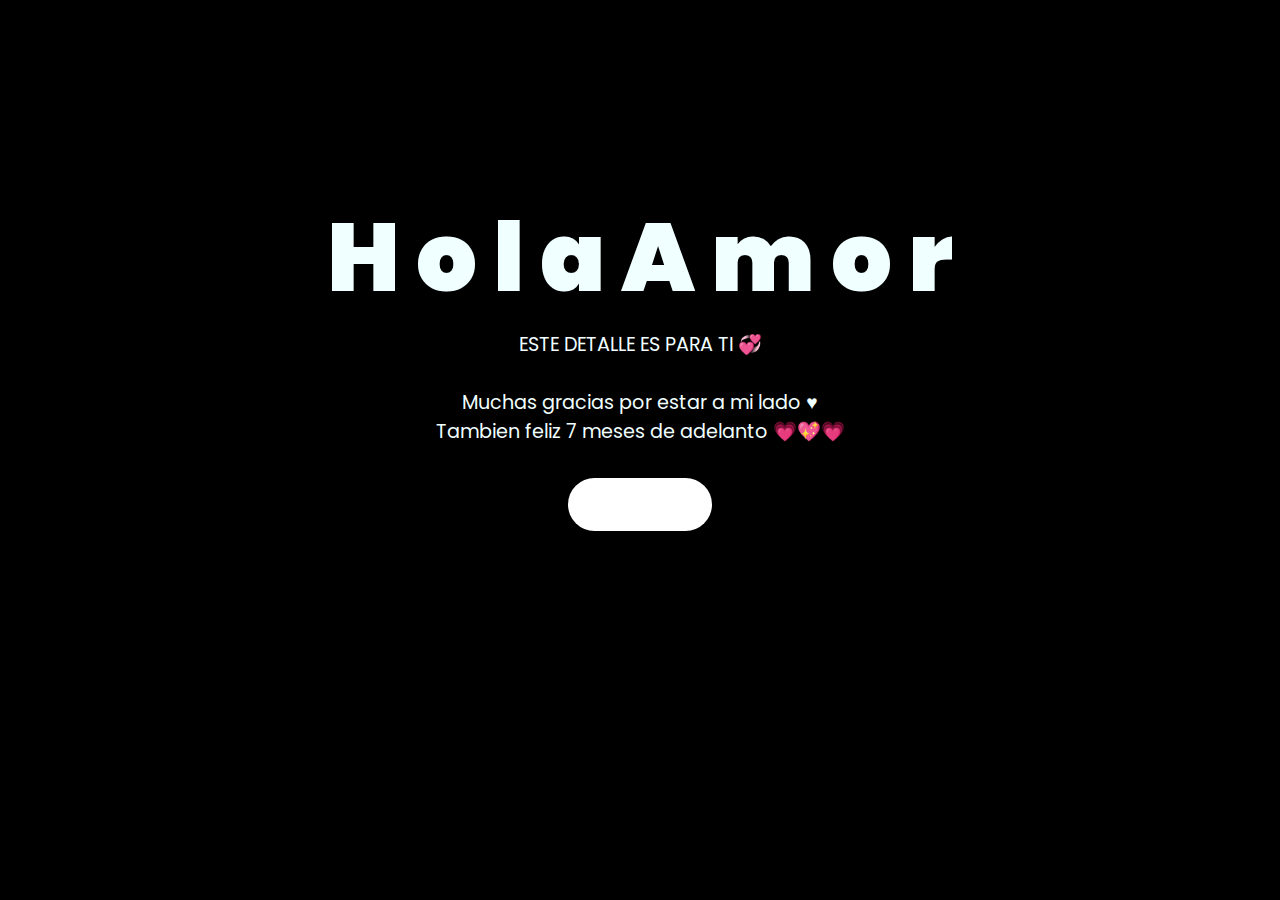
<file: index.html>
<!DOCTYPE html>
<html lang="es">

<head>
    <meta charset="UTF-8">
    <meta http-equiv="X-UA-Compatible" content="IE=edge">
    <meta name="viewport" content="width=device-width, initial-scale=1.0">
    <link rel="stylesheet" href="css/style.css">
    <link rel="icon" href="img/flowers.png" type="image/x-icon">
    <title>Flowers</title>
</head>

<body>
    <div class="greetings">
        <span>H</span>
        <span>o</span>
        <span>l</span>
        <span>a</span>
        <span> </span>
        <span>A</span>
        <span>m</span>
        <span>o</span>
        <span>r</span>
    </div>
    <div class="description">
        <span>ESTE DETALLE ES PARA TI 💞</span><br>
        <span>Muchas gracias por estar a mi lado ♥</span>
        <span>Tambien feliz 7 meses de adelanto 💗💖💗</span>
    </div>
    <div class="button">
        <button class="botones">
            <a href="flower.html" style="color: #fff;">CLICK AQUÍ</a>
        </button>
    </div>

</body>

</html>
</file>
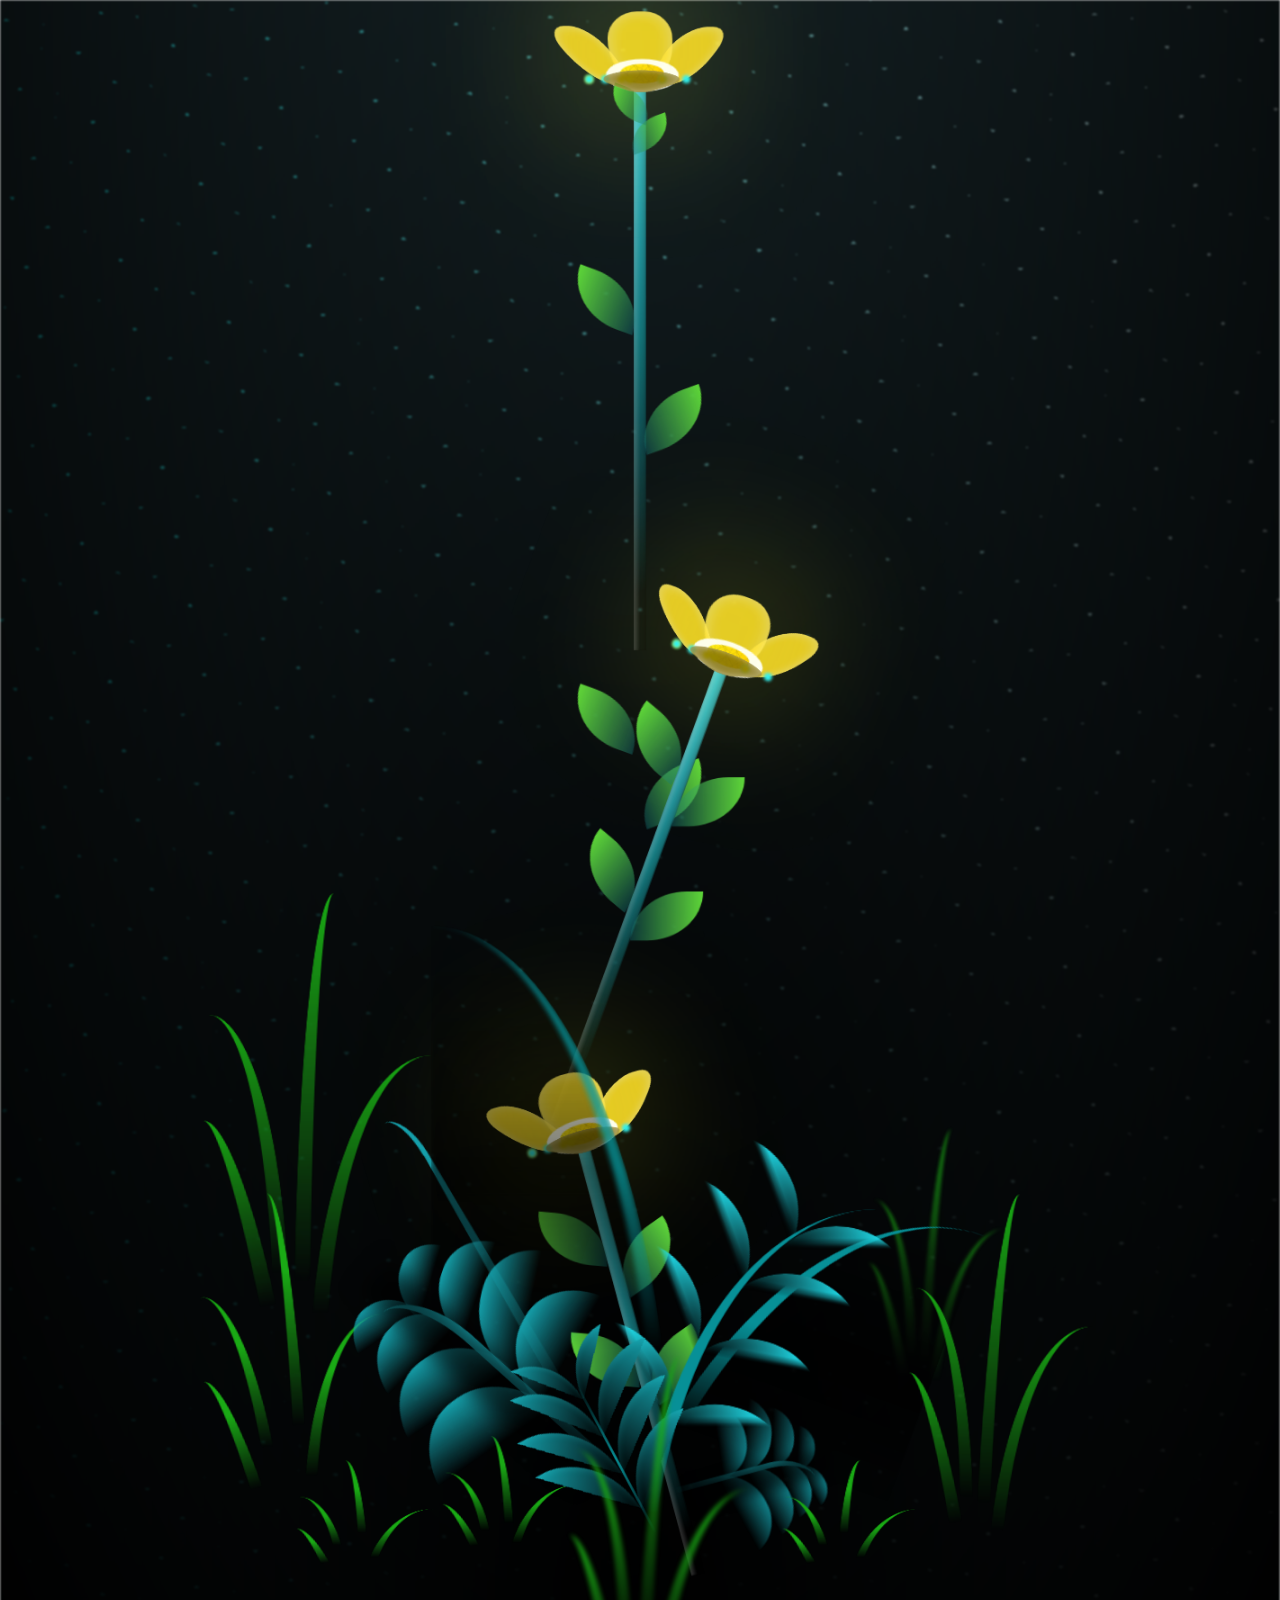
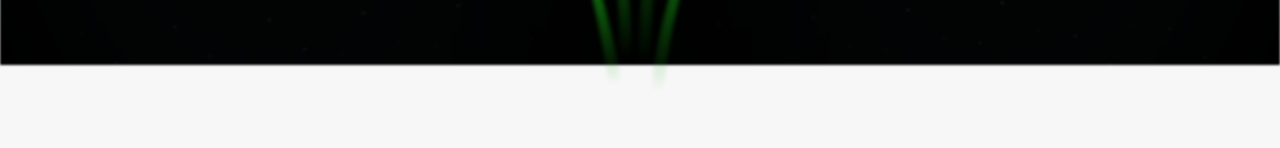
<file: flower.html>
<!DOCTYPE html>
<html lang="es">
  <head>
    <meta charset="UTF-8" />
    <meta http-equiv="X-UA-Compatible" content="IE=edge" />
    <meta name="viewport" content="width=device-width, initial-scale=1.0" />
    <link rel="stylesheet" href="css/main.css" />
    <link rel="icon" href="img/flowers.png" type="image/x-icon" />
    <title>Flower</title>
  </head>
  <body class="container">
    <audio id="audio" loop>
      <source src="sound/iloyu.mp3" type="audio/mp3">
    </audio>
    <div id="lyrics">
     
    </div>
    <h1 class="titulo">Estas flores amarillas te las doy para que perduren como perdurara el amor que tengo por ti<br> <br>
      Gracias por iluminar mis días con tu presencia. Te amo amor ♥</h1>
    <div class="night"></div>
    <div class="flowers">
      <div class="flower flower--1">
        <div class="flower__leafs flower__leafs--1">
          <div class="flower__leaf flower__leaf--1"></div>
          <div class="flower__leaf flower__leaf--2"></div>
          <div class="flower__leaf flower__leaf--3"></div>
          <div class="flower__leaf flower__leaf--4"></div>
          <div class="flower__white-circle"></div>

          <div class="flower__light flower__light--1"></div>
          <div class="flower__light flower__light--2"></div>
          <div class="flower__light flower__light--3"></div>
          <div class="flower__light flower__light--4"></div>
          <div class="flower__light flower__light--5"></div>
          <div class="flower__light flower__light--6"></div>
          <div class="flower__light flower__light--7"></div>
          <div class="flower__light flower__light--8"></div>
        </div>
        <div class="flower__line">
          <div class="flower__line__leaf flower__line__leaf--1"></div>
          <div class="flower__line__leaf flower__line__leaf--2"></div>
          <div class="flower__line__leaf flower__line__leaf--3"></div>
          <div class="flower__line__leaf flower__line__leaf--4"></div>
          <div class="flower__line__leaf flower__line__leaf--5"></div>
          <div class="flower__line__leaf flower__line__leaf--6"></div>
        </div>
      </div>

      <div class="flower flower--2">
        <div class="flower__leafs flower__leafs--2">
          <div class="flower__leaf flower__leaf--1"></div>
          <div class="flower__leaf flower__leaf--2"></div>
          <div class="flower__leaf flower__leaf--3"></div>
          <div class="flower__leaf flower__leaf--4"></div>
          <div class="flower__white-circle"></div>

          <div class="flower__light flower__light--1"></div>
          <div class="flower__light flower__light--2"></div>
          <div class="flower__light flower__light--3"></div>
          <div class="flower__light flower__light--4"></div>
          <div class="flower__light flower__light--5"></div>
          <div class="flower__light flower__light--6"></div>
          <div class="flower__light flower__light--7"></div>
          <div class="flower__light flower__light--8"></div>
        </div>
        <div class="flower__line">
          <div class="flower__line__leaf flower__line__leaf--1"></div>
          <div class="flower__line__leaf flower__line__leaf--2"></div>
          <div class="flower__line__leaf flower__line__leaf--3"></div>
          <div class="flower__line__leaf flower__line__leaf--4"></div>
        </div>
      </div>

      <div class="flower flower--3">
        <div class="flower__leafs flower__leafs--3">
          <div class="flower__leaf flower__leaf--1"></div>
          <div class="flower__leaf flower__leaf--2"></div>
          <div class="flower__leaf flower__leaf--3"></div>
          <div class="flower__leaf flower__leaf--4"></div>
          <div class="flower__white-circle"></div>

          <div class="flower__light flower__light--1"></div>
          <div class="flower__light flower__light--2"></div>
          <div class="flower__light flower__light--3"></div>
          <div class="flower__light flower__light--4"></div>
          <div class="flower__light flower__light--5"></div>
          <div class="flower__light flower__light--6"></div>
          <div class="flower__light flower__light--7"></div>
          <div class="flower__light flower__light--8"></div>
        </div>
        <div class="flower__line">
          <div class="flower__line__leaf flower__line__leaf--1"></div>
          <div class="flower__line__leaf flower__line__leaf--2"></div>
          <div class="flower__line__leaf flower__line__leaf--3"></div>
          <div class="flower__line__leaf flower__line__leaf--4"></div>
        </div>
      </div>

      <div class="grow-ans" style="--d: 1.2s">
        <div class="flower__g-long">
          <div class="flower__g-long__top"></div>
          <div class="flower__g-long__bottom"></div>
        </div>
      </div>

      <div class="growing-grass">
        <div class="flower__grass flower__grass--1">
          <div class="flower__grass--top"></div>
          <div class="flower__grass--bottom"></div>
          <div class="flower__grass__leaf flower__grass__leaf--1"></div>
          <div class="flower__grass__leaf flower__grass__leaf--2"></div>
          <div class="flower__grass__leaf flower__grass__leaf--3"></div>
          <div class="flower__grass__leaf flower__grass__leaf--4"></div>
          <div class="flower__grass__leaf flower__grass__leaf--5"></div>
          <div class="flower__grass__leaf flower__grass__leaf--6"></div>
          <div class="flower__grass__leaf flower__grass__leaf--7"></div>
          <div class="flower__grass__leaf flower__grass__leaf--8"></div>
          <div class="flower__grass__overlay"></div>
        </div>
      </div>

      <div class="growing-grass">
        <div class="flower__grass flower__grass--2">
          <div class="flower__grass--top"></div>
          <div class="flower__grass--bottom"></div>
          <div class="flower__grass__leaf flower__grass__leaf--1"></div>
          <div class="flower__grass__leaf flower__grass__leaf--2"></div>
          <div class="flower__grass__leaf flower__grass__leaf--3"></div>
          <div class="flower__grass__leaf flower__grass__leaf--4"></div>
          <div class="flower__grass__leaf flower__grass__leaf--5"></div>
          <div class="flower__grass__leaf flower__grass__leaf--6"></div>
          <div class="flower__grass__leaf flower__grass__leaf--7"></div>
          <div class="flower__grass__leaf flower__grass__leaf--8"></div>
          <div class="flower__grass__overlay"></div>
        </div>
      </div>

      <div class="grow-ans" style="--d: 2.4s">
        <div class="flower__g-right flower__g-right--1">
          <div class="leaf"></div>
        </div>
      </div>

      <div class="grow-ans" style="--d: 2.8s">
        <div class="flower__g-right flower__g-right--2">
          <div class="leaf"></div>
        </div>
      </div>

      <div class="grow-ans" style="--d: 2.8s">
        <div class="flower__g-front">
          <div
            class="flower__g-front__leaf-wrapper flower__g-front__leaf-wrapper--1"
          >
            <div class="flower__g-front__leaf"></div>
          </div>
          <div
            class="flower__g-front__leaf-wrapper flower__g-front__leaf-wrapper--2"
          >
            <div class="flower__g-front__leaf"></div>
          </div>
          <div
            class="flower__g-front__leaf-wrapper flower__g-front__leaf-wrapper--3"
          >
            <div class="flower__g-front__leaf"></div>
          </div>
          <div
            class="flower__g-front__leaf-wrapper flower__g-front__leaf-wrapper--4"
          >
            <div class="flower__g-front__leaf"></div>
          </div>
          <div
            class="flower__g-front__leaf-wrapper flower__g-front__leaf-wrapper--5"
          >
            <div class="flower__g-front__leaf"></div>
          </div>
          <div
            class="flower__g-front__leaf-wrapper flower__g-front__leaf-wrapper--6"
          >
            <div class="flower__g-front__leaf"></div>
          </div>
          <div
            class="flower__g-front__leaf-wrapper flower__g-front__leaf-wrapper--7"
          >
            <div class="flower__g-front__leaf"></div>
          </div>
          <div
            class="flower__g-front__leaf-wrapper flower__g-front__leaf-wrapper--8"
          >
            <div class="flower__g-front__leaf"></div>
          </div>
          <div class="flower__g-front__line"></div>
        </div>
      </div>

      <div class="grow-ans" style="--d: 3.2s">
        <div class="flower__g-fr">
          <div class="leaf"></div>
          <div class="flower__g-fr__leaf flower__g-fr__leaf--1"></div>
          <div class="flower__g-fr__leaf flower__g-fr__leaf--2"></div>
          <div class="flower__g-fr__leaf flower__g-fr__leaf--3"></div>
          <div class="flower__g-fr__leaf flower__g-fr__leaf--4"></div>
          <div class="flower__g-fr__leaf flower__g-fr__leaf--5"></div>
          <div class="flower__g-fr__leaf flower__g-fr__leaf--6"></div>
          <div class="flower__g-fr__leaf flower__g-fr__leaf--7"></div>
          <div class="flower__g-fr__leaf flower__g-fr__leaf--8"></div>
        </div>
      </div>

      <div class="long-g long-g--0">
        <div class="grow-ans" style="--d: 3s">
          <div class="leaf leaf--0"></div>
        </div>
        <div class="grow-ans" style="--d: 2.2s">
          <div class="leaf leaf--1"></div>
        </div>
        <div class="grow-ans" style="--d: 3.4s">
          <div class="leaf leaf--2"></div>
        </div>
        <div class="grow-ans" style="--d: 3.6s">
          <div class="leaf leaf--3"></div>
        </div>
      </div>

      <div class="long-g long-g--1">
        <div class="grow-ans" style="--d: 3.6s">
          <div class="leaf leaf--0"></div>
        </div>
        <div class="grow-ans" style="--d: 3.8s">
          <div class="leaf leaf--1"></div>
        </div>
        <div class="grow-ans" style="--d: 4s">
          <div class="leaf leaf--2"></div>
        </div>
        <div class="grow-ans" style="--d: 4.2s">
          <div class="leaf leaf--3"></div>
        </div>
      </div>

      <div class="long-g long-g--2">
        <div class="grow-ans" style="--d: 4s">
          <div class="leaf leaf--0"></div>
        </div>
        <div class="grow-ans" style="--d: 4.2s">
          <div class="leaf leaf--1"></div>
        </div>
        <div class="grow-ans" style="--d: 4.4s">
          <div class="leaf leaf--2"></div>
        </div>
        <div class="grow-ans" style="--d: 4.6s">
          <div class="leaf leaf--3"></div>
        </div>
      </div>

      <div class="long-g long-g--3">
        <div class="grow-ans" style="--d: 4s">
          <div class="leaf leaf--0"></div>
        </div>
        <div class="grow-ans" style="--d: 4.2s">
          <div class="leaf leaf--1"></div>
        </div>
        <div class="grow-ans" style="--d: 3s">
          <div class="leaf leaf--2"></div>
        </div>
        <div class="grow-ans" style="--d: 3.6s">
          <div class="leaf leaf--3"></div>
        </div>
      </div>

      <div class="long-g long-g--4">
        <div class="grow-ans" style="--d: 4s">
          <div class="leaf leaf--0"></div>
        </div>
        <div class="grow-ans" style="--d: 4.2s">
          <div class="leaf leaf--1"></div>
        </div>
        <div class="grow-ans" style="--d: 3s">
          <div class="leaf leaf--2"></div>
        </div>
        <div class="grow-ans" style="--d: 3.6s">
          <div class="leaf leaf--3"></div>
        </div>
      </div>

      <div class="long-g long-g--5">
        <div class="grow-ans" style="--d: 4s">
          <div class="leaf leaf--0"></div>
        </div>
        <div class="grow-ans" style="--d: 4.2s">
          <div class="leaf leaf--1"></div>
        </div>
        <div class="grow-ans" style="--d: 3s">
          <div class="leaf leaf--2"></div>
        </div>
        <div class="grow-ans" style="--d: 3.6s">
          <div class="leaf leaf--3"></div>
        </div>
      </div>

      <div class="long-g long-g--6">
        <div class="grow-ans" style="--d: 4.2s">
          <div class="leaf leaf--0"></div>
        </div>
        <div class="grow-ans" style="--d: 4.4s">
          <div class="leaf leaf--1"></div>
        </div>
        <div class="grow-ans" style="--d: 4.6s">
          <div class="leaf leaf--2"></div>
        </div>
        <div class="grow-ans" style="--d: 4.8s">
          <div class="leaf leaf--3"></div>
        </div>
      </div>

      <div class="long-g long-g--7">
        <div class="grow-ans" style="--d: 3s">
          <div class="leaf leaf--0"></div>
        </div>
        <div class="grow-ans" style="--d: 3.2s">
          <div class="leaf leaf--1"></div>
        </div>
        <div class="grow-ans" style="--d: 3.5s">
          <div class="leaf leaf--2"></div>
        </div>
        <div class="grow-ans" style="--d: 3.6s">
          <div class="leaf leaf--3"></div>
        </div>
      </div>
    </div>
    <script src="anim.js"></script>
    <script src="main.js"></script>
  </body>
</html>
</file>
<file: css/style.css>
@import url('https://fonts.googleapis.com/css2?family=Poppins:ital,wght@0,500;1,900&display=swap');

* {
    font-family: 'Poppins', cursive;
    margin: 0;
    padding: 0;
    box-sizing: border-box;
}

body {
    color: azure;
    width: 100%;
    height: 82vh;
    display: flex;
    flex-direction: column;
    align-items: center;
    justify-content: center;
    background-color: black;
}

.botones {
    padding: 12px;
    border-radius: 80px;
    background-color: transparent;
    border: none;
    margin: 10px;
}

.botones a {
    background-color: #0a2be9;
    padding: 12px 20px;
    border-radius: 80px;
    text-decoration: none;
    font-size: 1.2rem;
    color: #fff;
    display: inline-block;
}

.botones a:focus {
    background-color: rgb(50, 194, 194);
}

.greetings {
    font-size: 6rem;
    font-weight: 900;
    text-align: center;
    margin: 0 20px;
}

.greetings > span {
    animation: glow 2.5s ease-in-out infinite;
}

@keyframes glow {
    0%, 100% {
        color: #fff;
        text-shadow: 0 0 12px #39c6d6, 0 0 50px #39c6d6, 0 0 100px #39c6d6;
    }
    10%, 90% {
        color: #111;
        text-shadow: none;
    }
}

.greetings > span:nth-child(2) {
    animation-delay: 0.2s;
}

.greetings > span:nth-child(3) {
    animation-delay: 0.4s;
}

.greetings > span:nth-child(4) {
    animation-delay: 0.6s;
}

.greetings > span:nth-child(6) {
    animation-delay: 0.8s;
}

.greetings > span:nth-child(7) {
    animation-delay: 1s;
}

.greetings > span:nth-child(8) {
    animation-delay: 1.2s;
}

.greetings > span:nth-child(9) {
    animation-delay: 1.4s;
}

.description {
    font-size: 1.2rem;
    margin-bottom: 20px;
    text-align: center;
    margin: 0 15px;
}

.description span {
    display: block;
    margin: 0 auto;
}

.button a {
    text-decoration: none;
    font-size: 1.2rem;
    color: #111;
    padding: 12px 20px;
    background-color: #fff;
    border-radius: 50px;
    display: inline-block;
    margin-top: 10px;
}

@media screen and (max-width: 574px) {
    .greetings {
        font-size: 3rem;
        font-weight: 800;
        text-align: center;
    }

    .description {
        font-size: 1.2rem;
        margin-bottom: 10px;
    }

    .botones {
        padding: 8px;
        border-radius: 50px;
        margin: 5px;
    }

    .botones a {
        padding: 8px 15px;
        font-size: 1rem;
    }

    .button a {
        font-size: 0.9rem;
        padding: 10px 15px;
    }
}
</file>
<file: css/main.css>
*,
*::after,
*::before {
  padding: 0;
  margin: 0;
  box-sizing: border-box;
}

:root {
  --dark-color: #000;
}

body {
  display: flex;
  align-items: flex-end;
  justify-content: center;
  min-height: 100vh;
  background-color: var(--dark-color);
  overflow: hidden;
  perspective: 1000px;
}

#lyrics {
  font-size: 28px;
  font-family: "Franklin Gothic Medium", "Arial Narrow", Arial, sans-serif;
  color: white;
  position: absolute;
  margin-bottom: 20%;
  z-index: 1;
  font-weight: bold;
  letter-spacing: 4px;
}

.titulo {
  margin-bottom: 180px;
  font-family: "Arial Narrow", Arial, sans-serif;
  color: yellow;
  position: absolute;
  font-weight: bold;
  letter-spacing: 10px;
  opacity: 0;
  animation: fadeIn 3s ease-in-out forwards;
  text-align: center;
}

@keyframes fadeIn {
  from {
    opacity: 0;
  }
  to {
    opacity: 1;
  }
}

.night {
  z-index: -1;
  position: absolute;
  left: 50%;
  top: 0;
  transform: translateX(-50%);
  width: 100%;
  height: 100%;
  filter: blur(0.1vmin);
  background-image: radial-gradient(
      ellipse at top,
      transparent 0%,
      var(--dark-color)
    ),
    radial-gradient(
      ellipse at bottom,
      var(--dark-color),
      rgba(145, 233, 255, 0.2)
    ),
    repeating-linear-gradient(
      220deg,
      rgb(0, 0, 0) 0px,
      rgb(0, 0, 0) 19px,
      transparent 19px,
      transparent 22px
    ),
    repeating-linear-gradient(
      189deg,
      rgb(0, 0, 0) 0px,
      rgb(0, 0, 0) 19px,
      transparent 19px,
      transparent 22px
    ),
    repeating-linear-gradient(
      148deg,
      rgb(0, 0, 0) 0px,
      rgb(0, 0, 0) 19px,
      transparent 19px,
      transparent 22px
    ),
    linear-gradient(90deg, rgb(0, 255, 250), rgb(240, 240, 240));
}

.flowers {
  position: relative;
  transform: scale(0.9);
}

/* Media queries para dispositivos móviles */
@media only screen and (max-width: 600px) {
  #lyrics {
    font-size: 14px; /* Reduce el tamaño del texto para dispositivos más pequeños */
    margin-bottom: 25%; /* Ajusta el margen inferior para mayor espacio */
    letter-spacing: 3px; /* Reduce el espaciado de letras */
  }

  .titulo {
    margin-bottom: 100px; /* Reduce el margen inferior en móviles */
    font-size: 20px; /* Ajusta el tamaño de fuente para la título */
    letter-spacing: 5px; /* Reduce el espaciado de letras en móviles */
  }

  .flowers {
    font-size: 14px; /* Ajuste de tamaño para las flores, si se usa texto */
    margin-bottom: 35%; /* Ajusta el margen inferior */
    transform: scale(1.0); /* Escala normal en móviles */
  }
}


}

.flower {
  position: absolute;
  bottom: 10vmin;
  transform-origin: bottom center;
  z-index: 10;
  --fl-speed: 0.8s;
}
.flower--1 {
  -webkit-animation: moving-flower-1 4s linear infinite;
  animation: moving-flower-1 4s linear infinite;
}
.flower--1 .flower__line {
  height: 70vmin;
  -webkit-animation-delay: 0.3s;
  animation-delay: 0.3s;
}
.flower--1 .flower__line__leaf--1 {
  -webkit-animation: blooming-leaf-right var(--fl-speed) 1.6s backwards;
  animation: blooming-leaf-right var(--fl-speed) 1.6s backwards;
}
.flower--1 .flower__line__leaf--2 {
  -webkit-animation: blooming-leaf-right var(--fl-speed) 1.4s backwards;
  animation: blooming-leaf-right var(--fl-speed) 1.4s backwards;
}
.flower--1 .flower__line__leaf--3 {
  -webkit-animation: blooming-leaf-left var(--fl-speed) 1.2s backwards;
  animation: blooming-leaf-left var(--fl-speed) 1.2s backwards;
}
.flower--1 .flower__line__leaf--4 {
  -webkit-animation: blooming-leaf-left var(--fl-speed) 1s backwards;
  animation: blooming-leaf-left var(--fl-speed) 1s backwards;
}
.flower--1 .flower__line__leaf--5 {
  -webkit-animation: blooming-leaf-right var(--fl-speed) 1.8s backwards;
  animation: blooming-leaf-right var(--fl-speed) 1.8s backwards;
}
.flower--1 .flower__line__leaf--6 {
  -webkit-animation: blooming-leaf-left var(--fl-speed) 2s backwards;
  animation: blooming-leaf-left var(--fl-speed) 2s backwards;
}
.flower--2 {
  left: 50%;
  transform: rotate(20deg);
  -webkit-animation: moving-flower-2 4s linear infinite;
  animation: moving-flower-2 4s linear infinite;
}
.flower--2 .flower__line {
  height: 60vmin;
  -webkit-animation-delay: 0.6s;
  animation-delay: 0.6s;
}
.flower--2 .flower__line__leaf--1 {
  -webkit-animation: blooming-leaf-right var(--fl-speed) 1.9s backwards;
  animation: blooming-leaf-right var(--fl-speed) 1.9s backwards;
}
.flower--2 .flower__line__leaf--2 {
  -webkit-animation: blooming-leaf-right var(--fl-speed) 1.7s backwards;
  animation: blooming-leaf-right var(--fl-speed) 1.7s backwards;
}
.flower--2 .flower__line__leaf--3 {
  -webkit-animation: blooming-leaf-left var(--fl-speed) 1.5s backwards;
  animation: blooming-leaf-left var(--fl-speed) 1.5s backwards;
}
.flower--2 .flower__line__leaf--4 {
  -webkit-animation: blooming-leaf-left var(--fl-speed) 1.3s backwards;
  animation: blooming-leaf-left var(--fl-speed) 1.3s backwards;
}
.flower--3 {
  left: 50%;
  transform: rotate(-15deg);
  -webkit-animation: moving-flower-3 4s linear infinite;
  animation: moving-flower-3 4s linear infinite;
}
.flower--3 .flower__line {
  -webkit-animation-delay: 0.9s;
  animation-delay: 0.9s;
}
.flower--3 .flower__line__leaf--1 {
  -webkit-animation: blooming-leaf-right var(--fl-speed) 2.5s backwards;
  animation: blooming-leaf-right var(--fl-speed) 2.5s backwards;
}
.flower--3 .flower__line__leaf--2 {
  -webkit-animation: blooming-leaf-right var(--fl-speed) 2.3s backwards;
  animation: blooming-leaf-right var(--fl-speed) 2.3s backwards;
}
.flower--3 .flower__line__leaf--3 {
  -webkit-animation: blooming-leaf-left var(--fl-speed) 2.1s backwards;
  animation: blooming-leaf-left var(--fl-speed) 2.1s backwards;
}
.flower--3 .flower__line__leaf--4 {
  -webkit-animation: blooming-leaf-left var(--fl-speed) 1.9s backwards;
  animation: blooming-leaf-left var(--fl-speed) 1.9s backwards;
}
.flower__leafs {
  position: relative;
  -webkit-animation: blooming-flower 2s backwards;
  animation: blooming-flower 2s backwards;
}
.flower__leafs--1 {
  -webkit-animation-delay: 1.1s;
  animation-delay: 1.1s;
}
.flower__leafs--2 {
  -webkit-animation-delay: 1.4s;
  animation-delay: 1.4s;
}
.flower__leafs--3 {
  -webkit-animation-delay: 1.7s;
  animation-delay: 1.7s;
}
.flower__leafs::after {
  content: "";
  position: absolute;
  left: 0;
  top: 0;
  transform: translate(-50%, -100%);
  width: 8vmin;
  height: 8vmin;
  background-color: #f9fd25;
  /* background-color: #fd2525; */
  filter: blur(10vmin);
}
.flower__leaf {
  position: absolute;
  bottom: 0;
  left: 50%;
  width: 8vmin;
  height: 11vmin;
  border-radius: 51% 49% 47% 53%/44% 45% 55% 69%;
  background-color: #253bfd;
  background-color: #fddd25;
  transform-origin: bottom center;
  opacity: 0.9;
  box-shadow: inset 0 0 2vmin rgba(255, 255, 255, 0.5);
}
.flower__leaf--1 {
  transform: translate(-10%, 1%) rotateY(40deg) rotateX(-50deg);
}
.flower__leaf--2 {
  transform: translate(-50%, -4%) rotateX(40deg);
}
.flower__leaf--3 {
  transform: translate(-90%, 0%) rotateY(45deg) rotateX(50deg);
}
.flower__leaf--4 {
  width: 8vmin;
  height: 8vmin;
  transform-origin: bottom left;
  border-radius: 4vmin 10vmin 4vmin 4vmin;
  transform: translate(0%, 18%) rotateX(70deg) rotate(-43deg);
  background-color: #7c6901;
  z-index: 1;
  opacity: 0.8;
}
.flower__white-circle {
  position: absolute;
  left: -3.5vmin;
  top: -3vmin;
  width: 9vmin;
  height: 4vmin;
  border-radius: 50%;
  background-color: #fff;
}
.flower__white-circle::after {
  content: "";
  position: absolute;
  left: 50%;
  top: 45%;
  transform: translate(-50%, -50%);
  width: 60%;
  height: 60%;
  border-radius: inherit;
  background-image: repeating-linear-gradient(
      135deg,
      rgba(0, 0, 0, 0.03) 0px,
      rgba(0, 0, 0, 0.03) 1px,
      transparent 1px,
      transparent 12px
    ),
    repeating-linear-gradient(
      45deg,
      rgba(0, 0, 0, 0.03) 0px,
      rgba(0, 0, 0, 0.03) 1px,
      transparent 1px,
      transparent 12px
    ),
    repeating-linear-gradient(
      67.5deg,
      rgba(0, 0, 0, 0.03) 0px,
      rgba(0, 0, 0, 0.03) 1px,
      transparent 1px,
      transparent 12px
    ),
    repeating-linear-gradient(
      135deg,
      rgba(0, 0, 0, 0.03) 0px,
      rgba(0, 0, 0, 0.03) 1px,
      transparent 1px,
      transparent 12px
    ),
    repeating-linear-gradient(
      45deg,
      rgba(0, 0, 0, 0.03) 0px,
      rgba(0, 0, 0, 0.03) 1px,
      transparent 1px,
      transparent 12px
    ),
    repeating-linear-gradient(
      112.5deg,
      rgba(0, 0, 0, 0.03) 0px,
      rgba(0, 0, 0, 0.03) 1px,
      transparent 1px,
      transparent 12px
    ),
    repeating-linear-gradient(
      112.5deg,
      rgba(0, 0, 0, 0.03) 0px,
      rgba(0, 0, 0, 0.03) 1px,
      transparent 1px,
      transparent 12px
    ),
    repeating-linear-gradient(
      45deg,
      rgba(0, 0, 0, 0.03) 0px,
      rgba(0, 0, 0, 0.03) 1px,
      transparent 1px,
      transparent 12px
    ),
    repeating-linear-gradient(
      22.5deg,
      rgba(0, 0, 0, 0.03) 0px,
      rgba(0, 0, 0, 0.03) 1px,
      transparent 1px,
      transparent 12px
    ),
    repeating-linear-gradient(
      45deg,
      rgba(0, 0, 0, 0.03) 0px,
      rgba(0, 0, 0, 0.03) 1px,
      transparent 1px,
      transparent 12px
    ),
    repeating-linear-gradient(
      22.5deg,
      rgba(0, 0, 0, 0.03) 0px,
      rgba(0, 0, 0, 0.03) 1px,
      transparent 1px,
      transparent 12px
    ),
    repeating-linear-gradient(
      135deg,
      rgba(0, 0, 0, 0.03) 0px,
      rgba(0, 0, 0, 0.03) 1px,
      transparent 1px,
      transparent 12px
    ),
    repeating-linear-gradient(
      157.5deg,
      rgba(0, 0, 0, 0.03) 0px,
      rgba(0, 0, 0, 0.03) 1px,
      transparent 1px,
      transparent 12px
    ),
    repeating-linear-gradient(
      67.5deg,
      rgba(0, 0, 0, 0.03) 0px,
      rgba(0, 0, 0, 0.03) 1px,
      transparent 1px,
      transparent 12px
    ),
    repeating-linear-gradient(
      67.5deg,
      rgba(0, 0, 0, 0.03) 0px,
      rgba(0, 0, 0, 0.03) 1px,
      transparent 1px,
      transparent 12px
    ),
    linear-gradient(90deg, rgb(255, 235, 18), rgb(255, 206, 0));
}
.flower__line {
  height: 55vmin;
  width: 1.5vmin;
  background-image: linear-gradient(
      to left,
      rgba(0, 0, 0, 0.2),
      transparent,
      rgba(255, 255, 255, 0.2)
    ),
    linear-gradient(to top, transparent 10%, #14757a, #39c6d6);
  box-shadow: inset 0 0 2px rgba(0, 0, 0, 0.5);
  -webkit-animation: grow-flower-tree 4s backwards;
  animation: grow-flower-tree 4s backwards;
}
.flower__line__leaf {
  --w: 7vmin;
  --h: calc(var(--w) + 2vmin);
  position: absolute;
  top: 20%;
  left: 90%;
  width: var(--w);
  height: var(--h);
  border-top-right-radius: var(--h);
  border-bottom-left-radius: var(--h);
  background-image: linear-gradient(to top, rgba(20, 117, 122, 0.4), #5ed639);
}
.flower__line__leaf--1 {
  transform: rotate(70deg) rotateY(30deg);
}
.flower__line__leaf--2 {
  top: 45%;
  transform: rotate(70deg) rotateY(30deg);
}
.flower__line__leaf--3,
.flower__line__leaf--4,
.flower__line__leaf--6 {
  border-top-right-radius: 0;
  border-bottom-left-radius: 0;
  border-top-left-radius: var(--h);
  border-bottom-right-radius: var(--h);
  left: -460%;
  top: 12%;
  transform: rotate(-70deg) rotateY(30deg);
}
.flower__line__leaf--4 {
  top: 40%;
}
.flower__line__leaf--5 {
  top: 0;
  transform-origin: left;
  transform: rotate(70deg) rotateY(30deg) scale(0.6);
}
.flower__line__leaf--6 {
  top: -2%;
  left: -450%;
  transform-origin: right;
  transform: rotate(-70deg) rotateY(30deg) scale(0.6);
}
.flower__light {
  position: absolute;
  bottom: 0vmin;
  width: 1vmin;
  height: 1vmin;
  background-color: rgb(255, 251, 0);
  border-radius: 50%;
  filter: blur(0.2vmin);
  -webkit-animation: light-ans 4s linear infinite backwards;
  animation: light-ans 4s linear infinite backwards;
}
.flower__light:nth-child(odd) {
  background-color: #23f0ff;
}
.flower__light--1 {
  left: -2vmin;
  -webkit-animation-delay: 1s;
  animation-delay: 1s;
}
.flower__light--2 {
  left: 3vmin;
  -webkit-animation-delay: 0.5s;
  animation-delay: 0.5s;
}
.flower__light--3 {
  left: -6vmin;
  -webkit-animation-delay: 0.3s;
  animation-delay: 0.3s;
}
.flower__light--4 {
  left: 6vmin;
  -webkit-animation-delay: 0.9s;
  animation-delay: 0.9s;
}
.flower__light--5 {
  left: -1vmin;
  -webkit-animation-delay: 1.5s;
  animation-delay: 1.5s;
}
.flower__light--6 {
  left: -4vmin;
  -webkit-animation-delay: 3s;
  animation-delay: 3s;
}
.flower__light--7 {
  left: 3vmin;
  -webkit-animation-delay: 2s;
  animation-delay: 2s;
}
.flower__light--8 {
  left: -6vmin;
  -webkit-animation-delay: 3.5s;
  animation-delay: 3.5s;
}
.flower__grass {
  --c: #159faa;
  --line-w: 1.5vmin;
  position: absolute;
  bottom: 12vmin;
  left: -7vmin;
  display: flex;
  flex-direction: column;
  align-items: flex-end;
  z-index: 20;
  transform-origin: bottom center;
  transform: rotate(-48deg) rotateY(40deg);
}
.flower__grass--1 {
  -webkit-animation: moving-grass 2s linear infinite;
  animation: moving-grass 2s linear infinite;
}
.flower__grass--2 {
  left: 2vmin;
  bottom: 10vmin;
  transform: scale(0.5) rotate(75deg) rotateX(10deg) rotateY(-200deg);
  opacity: 0.8;
  z-index: 0;
  -webkit-animation: moving-grass--2 1.5s linear infinite;
  animation: moving-grass--2 1.5s linear infinite;
}
.flower__grass--top {
  width: 7vmin;
  height: 10vmin;
  border-top-right-radius: 100%;
  border-right: var(--line-w) solid var(--c);
  transform-origin: bottom center;
  transform: rotate(-2deg);
}
.flower__grass--bottom {
  margin-top: -2px;
  width: var(--line-w);
  height: 25vmin;
  background-image: linear-gradient(to top, transparent, var(--c));
}
.flower__grass__leaf {
  --size: 10vmin;
  position: absolute;
  width: calc(var(--size) * 2.1);
  height: var(--size);
  border-top-left-radius: var(--size);
  border-top-right-radius: var(--size);
  background-image: linear-gradient(
    to top,
    transparent,
    transparent 30%,
    var(--c)
  );
  z-index: 100;
}
.flower__grass__leaf--1 {
  top: -6%;
  left: 30%;
  --size: 6vmin;
  transform: rotate(-20deg);
  -webkit-animation: growing-grass-ans--1 2s 2.6s backwards;
  animation: growing-grass-ans--1 2s 2.6s backwards;
}
@-webkit-keyframes growing-grass-ans--1 {
  0% {
    transform-origin: bottom left;
    transform: rotate(-20deg) scale(0);
  }
}
@keyframes growing-grass-ans--1 {
  0% {
    transform-origin: bottom left;
    transform: rotate(-20deg) scale(0);
  }
}
.flower__grass__leaf--2 {
  top: -5%;
  left: -110%;
  --size: 6vmin;
  transform: rotate(10deg);
  -webkit-animation: growing-grass-ans--2 2s 2.4s linear backwards;
  animation: growing-grass-ans--2 2s 2.4s linear backwards;
}
@-webkit-keyframes growing-grass-ans--2 {
  0% {
    transform-origin: bottom right;
    transform: rotate(10deg) scale(0);
  }
}
@keyframes growing-grass-ans--2 {
  0% {
    transform-origin: bottom right;
    transform: rotate(10deg) scale(0);
  }
}
.flower__grass__leaf--3 {
  top: 5%;
  left: 60%;
  --size: 8vmin;
  transform: rotate(-18deg) rotateX(-20deg);
  -webkit-animation: growing-grass-ans--3 2s 2.2s linear backwards;
  animation: growing-grass-ans--3 2s 2.2s linear backwards;
}
@-webkit-keyframes growing-grass-ans--3 {
  0% {
    transform-origin: bottom left;
    transform: rotate(-18deg) rotateX(-20deg) scale(0);
  }
}
@keyframes growing-grass-ans--3 {
  0% {
    transform-origin: bottom left;
    transform: rotate(-18deg) rotateX(-20deg) scale(0);
  }
}
.flower__grass__leaf--4 {
  top: 6%;
  left: -135%;
  --size: 8vmin;
  transform: rotate(2deg);
  -webkit-animation: growing-grass-ans--4 2s 2s linear backwards;
  animation: growing-grass-ans--4 2s 2s linear backwards;
}
@-webkit-keyframes growing-grass-ans--4 {
  0% {
    transform-origin: bottom right;
    transform: rotate(2deg) scale(0);
  }
}
@keyframes growing-grass-ans--4 {
  0% {
    transform-origin: bottom right;
    transform: rotate(2deg) scale(0);
  }
}
.flower__grass__leaf--5 {
  top: 20%;
  left: 60%;
  --size: 10vmin;
  transform: rotate(-24deg) rotateX(-20deg);
  -webkit-animation: growing-grass-ans--5 2s 1.8s linear backwards;
  animation: growing-grass-ans--5 2s 1.8s linear backwards;
}
@-webkit-keyframes growing-grass-ans--5 {
  0% {
    transform-origin: bottom left;
    transform: rotate(-24deg) rotateX(-20deg) scale(0);
  }
}
@keyframes growing-grass-ans--5 {
  0% {
    transform-origin: bottom left;
    transform: rotate(-24deg) rotateX(-20deg) scale(0);
  }
}
.flower__grass__leaf--6 {
  top: 22%;
  left: -180%;
  --size: 10vmin;
  transform: rotate(10deg);
  -webkit-animation: growing-grass-ans--6 2s 1.6s linear backwards;
  animation: growing-grass-ans--6 2s 1.6s linear backwards;
}
@-webkit-keyframes growing-grass-ans--6 {
  0% {
    transform-origin: bottom right;
    transform: rotate(10deg) scale(0);
  }
}
@keyframes growing-grass-ans--6 {
  0% {
    transform-origin: bottom right;
    transform: rotate(10deg) scale(0);
  }
}
.flower__grass__leaf--7 {
  top: 39%;
  left: 70%;
  --size: 10vmin;
  transform: rotate(-10deg);
  -webkit-animation: growing-grass-ans--7 2s 1.4s linear backwards;
  animation: growing-grass-ans--7 2s 1.4s linear backwards;
}
@-webkit-keyframes growing-grass-ans--7 {
  0% {
    transform-origin: bottom left;
    transform: rotate(-10deg) scale(0);
  }
}
@keyframes growing-grass-ans--7 {
  0% {
    transform-origin: bottom left;
    transform: rotate(-10deg) scale(0);
  }
}
.flower__grass__leaf--8 {
  top: 40%;
  left: -215%;
  --size: 11vmin;
  transform: rotate(10deg);
  -webkit-animation: growing-grass-ans--8 2s 1.2s linear backwards;
  animation: growing-grass-ans--8 2s 1.2s linear backwards;
}
@-webkit-keyframes growing-grass-ans--8 {
  0% {
    transform-origin: bottom right;
    transform: rotate(10deg) scale(0);
  }
}
@keyframes growing-grass-ans--8 {
  0% {
    transform-origin: bottom right;
    transform: rotate(10deg) scale(0);
  }
}
.flower__grass__overlay {
  position: absolute;
  top: -10%;
  right: 0%;
  width: 100%;
  height: 100%;
  background-color: rgba(0, 0, 0, 0.6);
  filter: blur(1.5vmin);
  z-index: 100;
}
.flower__g-long {
  --w: 2vmin;
  --h: 6vmin;
  --c: #159faa;
  position: absolute;
  bottom: 10vmin;
  left: -3vmin;
  transform-origin: bottom center;
  transform: rotate(-30deg) rotateY(-20deg);
  display: flex;
  flex-direction: column;
  align-items: flex-end;
  -webkit-animation: flower-g-long-ans 3s linear infinite;
  animation: flower-g-long-ans 3s linear infinite;
}
@-webkit-keyframes flower-g-long-ans {
  0%,
  100% {
    transform: rotate(-30deg) rotateY(-20deg);
  }
  50% {
    transform: rotate(-32deg) rotateY(-20deg);
  }
}
@keyframes flower-g-long-ans {
  0%,
  100% {
    transform: rotate(-30deg) rotateY(-20deg);
  }
  50% {
    transform: rotate(-32deg) rotateY(-20deg);
  }
}
.flower__g-long__top {
  top: calc(var(--h) * -1);
  width: calc(var(--w) + 1vmin);
  height: var(--h);
  border-top-right-radius: 100%;
  border-right: 0.7vmin solid var(--c);
  transform: translate(-0.7vmin, 1vmin);
}
.flower__g-long__bottom {
  width: var(--w);
  height: 50vmin;
  transform-origin: bottom center;
  background-image: linear-gradient(to top, transparent 30%, var(--c));
  box-shadow: inset 0 0 2px rgba(0, 0, 0, 0.5);
  -webkit-clip-path: polygon(35% 0, 65% 1%, 100% 100%, 0% 100%);
  clip-path: polygon(35% 0, 65% 1%, 100% 100%, 0% 100%);
}
.flower__g-right {
  position: absolute;
  bottom: 6vmin;
  left: -2vmin;
  transform-origin: bottom left;
  transform: rotate(20deg);
}
.flower__g-right .leaf {
  width: 30vmin;
  height: 50vmin;
  border-top-left-radius: 100%;
  border-left: 2vmin solid #079097;
  background-image: linear-gradient(
    to bottom,
    transparent,
    var(--dark-color) 60%
  );
  -webkit-mask-image: linear-gradient(to top, transparent 30%, #079097 60%);
}
.flower__g-right--1 {
  -webkit-animation: flower-g-right-ans 2.5s linear infinite;
  animation: flower-g-right-ans 2.5s linear infinite;
}
.flower__g-right--2 {
  left: 5vmin;
  transform: rotateY(-180deg);
  -webkit-animation: flower-g-right-ans--2 3s linear infinite;
  animation: flower-g-right-ans--2 3s linear infinite;
}
.flower__g-right--2 .leaf {
  height: 75vmin;
  filter: blur(0.3vmin);
  opacity: 0.8;
}
@-webkit-keyframes flower-g-right-ans {
  0%,
  100% {
    transform: rotate(20deg);
  }
  50% {
    transform: rotate(24deg) rotateX(-20deg);
  }
}
@keyframes flower-g-right-ans {
  0%,
  100% {
    transform: rotate(20deg);
  }
  50% {
    transform: rotate(24deg) rotateX(-20deg);
  }
}
@-webkit-keyframes flower-g-right-ans--2 {
  0%,
  100% {
    transform: rotateY(-180deg) rotate(0deg) rotateX(-20deg);
  }
  50% {
    transform: rotateY(-180deg) rotate(6deg) rotateX(-20deg);
  }
}
@keyframes flower-g-right-ans--2 {
  0%,
  100% {
    transform: rotateY(-180deg) rotate(0deg) rotateX(-20deg);
  }
  50% {
    transform: rotateY(-180deg) rotate(6deg) rotateX(-20deg);
  }
}
.flower__g-front {
  position: absolute;
  bottom: 6vmin;
  left: 2.5vmin;
  z-index: 100;
  transform-origin: bottom center;
  transform: rotate(-28deg) rotateY(30deg) scale(1.04);
  -webkit-animation: flower__g-front-ans 2s linear infinite;
  animation: flower__g-front-ans 2s linear infinite;
}
@-webkit-keyframes flower__g-front-ans {
  0%,
  100% {
    transform: rotate(-28deg) rotateY(30deg) scale(1.04);
  }
  50% {
    transform: rotate(-35deg) rotateY(40deg) scale(1.04);
  }
}
@keyframes flower__g-front-ans {
  0%,
  100% {
    transform: rotate(-28deg) rotateY(30deg) scale(1.04);
  }
  50% {
    transform: rotate(-35deg) rotateY(40deg) scale(1.04);
  }
}
.flower__g-front__line {
  width: 0.3vmin;
  height: 20vmin;
  background-image: linear-gradient(
    to top,
    transparent,
    #079097,
    transparent 100%
  );
  position: relative;
}
.flower__g-front__leaf-wrapper {
  position: absolute;
  top: 0;
  left: 0;
  transform-origin: bottom left;
  transform: rotate(10deg);
}
.flower__g-front__leaf-wrapper:nth-child(even) {
  left: 0vmin;
  transform: rotateY(-180deg) rotate(5deg);
  -webkit-animation: flower__g-front__leaf-left-ans 1s ease-in backwards;
  animation: flower__g-front__leaf-left-ans 1s ease-in backwards;
}
.flower__g-front__leaf-wrapper:nth-child(odd) {
  -webkit-animation: flower__g-front__leaf-ans 1s ease-in backwards;
  animation: flower__g-front__leaf-ans 1s ease-in backwards;
}
.flower__g-front__leaf-wrapper--1 {
  top: -8vmin;
  transform: scale(0.7);
  -webkit-animation: flower__g-front__leaf-ans 1s 5.5s ease-in backwards !important;
  animation: flower__g-front__leaf-ans 1s 5.5s ease-in backwards !important;
}
.flower__g-front__leaf-wrapper--2 {
  top: -8vmin;
  transform: rotateY(-180deg) scale(0.7) !important;
  -webkit-animation: flower__g-front__leaf-left-ans-2 1s 4.6s ease-in backwards !important;
  animation: flower__g-front__leaf-left-ans-2 1s 4.6s ease-in backwards !important;
}
.flower__g-front__leaf-wrapper--3 {
  top: -3vmin;
  -webkit-animation: flower__g-front__leaf-ans 1s 4.6s ease-in backwards;
  animation: flower__g-front__leaf-ans 1s 4.6s ease-in backwards;
}
.flower__g-front__leaf-wrapper--4 {
  top: -3vmin;
  transform: rotateY(-180deg) scale(0.9) !important;
  -webkit-animation: flower__g-front__leaf-left-ans-2 1s 4.6s ease-in backwards !important;
  animation: flower__g-front__leaf-left-ans-2 1s 4.6s ease-in backwards !important;
}
@-webkit-keyframes flower__g-front__leaf-left-ans-2 {
  0% {
    transform: rotateY(-180deg) scale(0);
  }
}
@keyframes flower__g-front__leaf-left-ans-2 {
  0% {
    transform: rotateY(-180deg) scale(0);
  }
}
.flower__g-front__leaf-wrapper--5,
.flower__g-front__leaf-wrapper--6 {
  top: 2vmin;
}
.flower__g-front__leaf-wrapper--7,
.flower__g-front__leaf-wrapper--8 {
  top: 6.5vmin;
}
.flower__g-front__leaf-wrapper--2 {
  -webkit-animation-delay: 5.2s !important;
  animation-delay: 5.2s !important;
}
.flower__g-front__leaf-wrapper--3 {
  -webkit-animation-delay: 4.9s !important;
  animation-delay: 4.9s !important;
}
.flower__g-front__leaf-wrapper--5 {
  -webkit-animation-delay: 4.3s !important;
  animation-delay: 4.3s !important;
}
.flower__g-front__leaf-wrapper--6 {
  -webkit-animation-delay: 4.1s !important;
  animation-delay: 4.1s !important;
}
.flower__g-front__leaf-wrapper--7 {
  -webkit-animation-delay: 3.8s !important;
  animation-delay: 3.8s !important;
}
.flower__g-front__leaf-wrapper--8 {
  -webkit-animation-delay: 3.5s !important;
  animation-delay: 3.5s !important;
}
@-webkit-keyframes flower__g-front__leaf-ans {
  0% {
    transform: rotate(10deg) scale(0);
  }
}
@keyframes flower__g-front__leaf-ans {
  0% {
    transform: rotate(10deg) scale(0);
  }
}
@-webkit-keyframes flower__g-front__leaf-left-ans {
  0% {
    transform: rotateY(-180deg) rotate(5deg) scale(0);
  }
}
@keyframes flower__g-front__leaf-left-ans {
  0% {
    transform: rotateY(-180deg) rotate(5deg) scale(0);
  }
}
.flower__g-front__leaf {
  width: 10vmin;
  height: 10vmin;
  border-radius: 100% 0% 0% 100%/100% 100% 0% 0%;
  box-shadow: inset 0 2px 1vmin hsla(184deg, 97%, 58%, 0.2);
  background-image: linear-gradient(
      to bottom left,
      transparent,
      var(--dark-color)
    ),
    linear-gradient(to bottom right, #159faa 50%, transparent 50%, transparent);
  -webkit-mask-image: linear-gradient(
    to bottom right,
    #159faa 50%,
    transparent 50%,
    transparent
  );
  mask-image: linear-gradient(
    to bottom right,
    #159faa 50%,
    transparent 50%,
    transparent
  );
}
.flower__g-fr {
  position: absolute;
  bottom: -4vmin;
  left: vmin;
  transform-origin: bottom left;
  z-index: 10;
  -webkit-animation: flower__g-fr-ans 2s linear infinite;
  animation: flower__g-fr-ans 2s linear infinite;
}
@-webkit-keyframes flower__g-fr-ans {
  0%,
  100% {
    transform: rotate(2deg);
  }
  50% {
    transform: rotate(4deg);
  }
}
@keyframes flower__g-fr-ans {
  0%,
  100% {
    transform: rotate(2deg);
  }
  50% {
    transform: rotate(4deg);
  }
}
.flower__g-fr .leaf {
  width: 30vmin;
  height: 50vmin;
  border-top-left-radius: 100%;
  border-left: 2vmin solid #079097;
  -webkit-mask-image: linear-gradient(to top, transparent 25%, #079097 50%);
  position: relative;
  z-index: 1;
}
.flower__g-fr__leaf {
  position: absolute;
  top: 0;
  left: 0;
  width: 10vmin;
  height: 10vmin;
  border-radius: 100% 0% 0% 100%/100% 100% 0% 0%;
  box-shadow: inset 0 2px 1vmin hsla(184deg, 97%, 58%, 0.2);
  background-image: linear-gradient(
      to bottom left,
      transparent,
      var(--dark-color) 98%
    ),
    linear-gradient(to bottom right, #23f0ff 45%, transparent 50%, transparent);
  -webkit-mask-image: linear-gradient(
    135deg,
    #159faa 40%,
    transparent 50%,
    transparent
  );
}
.flower__g-fr__leaf--1 {
  left: 20vmin;
  transform: rotate(45deg);
  -webkit-animation: flower__g-fr-leaft-ans-1 0.5s 5.2s linear backwards;
  animation: flower__g-fr-leaft-ans-1 0.5s 5.2s linear backwards;
}
@-webkit-keyframes flower__g-fr-leaft-ans-1 {
  0% {
    transform-origin: left;
    transform: rotate(45deg) scale(0);
  }
}
@keyframes flower__g-fr-leaft-ans-1 {
  0% {
    transform-origin: left;
    transform: rotate(45deg) scale(0);
  }
}
.flower__g-fr__leaf--2 {
  left: 12vmin;
  top: -7vmin;
  transform: rotate(25deg) rotateY(-180deg);
  -webkit-animation: flower__g-fr-leaft-ans-6 0.5s 5s linear backwards;
  animation: flower__g-fr-leaft-ans-6 0.5s 5s linear backwards;
}
.flower__g-fr__leaf--3 {
  left: 15vmin;
  top: 6vmin;
  transform: rotate(55deg);
  -webkit-animation: flower__g-fr-leaft-ans-5 0.5s 4.8s linear backwards;
  animation: flower__g-fr-leaft-ans-5 0.5s 4.8s linear backwards;
}
.flower__g-fr__leaf--4 {
  left: 6vmin;
  top: -2vmin;
  transform: rotate(25deg) rotateY(-180deg);
  -webkit-animation: flower__g-fr-leaft-ans-6 0.5s 4.6s linear backwards;
  animation: flower__g-fr-leaft-ans-6 0.5s 4.6s linear backwards;
}
.flower__g-fr__leaf--5 {
  left: 10vmin;
  top: 14vmin;
  transform: rotate(55deg);
  -webkit-animation: flower__g-fr-leaft-ans-5 0.5s 4.4s linear backwards;
  animation: flower__g-fr-leaft-ans-5 0.5s 4.4s linear backwards;
}
@-webkit-keyframes flower__g-fr-leaft-ans-5 {
  0% {
    transform-origin: left;
    transform: rotate(55deg) scale(0);
  }
}
@keyframes flower__g-fr-leaft-ans-5 {
  0% {
    transform-origin: left;
    transform: rotate(55deg) scale(0);
  }
}
.flower__g-fr__leaf--6 {
  left: 0vmin;
  top: 6vmin;
  transform: rotate(25deg) rotateY(-180deg);
  -webkit-animation: flower__g-fr-leaft-ans-6 0.5s 4.2s linear backwards;
  animation: flower__g-fr-leaft-ans-6 0.5s 4.2s linear backwards;
}
@-webkit-keyframes flower__g-fr-leaft-ans-6 {
  0% {
    transform-origin: right;
    transform: rotate(25deg) rotateY(-180deg) scale(0);
  }
}
@keyframes flower__g-fr-leaft-ans-6 {
  0% {
    transform-origin: right;
    transform: rotate(25deg) rotateY(-180deg) scale(0);
  }
}
.flower__g-fr__leaf--7 {
  left: 5vmin;
  top: 22vmin;
  transform: rotate(45deg);
  -webkit-animation: flower__g-fr-leaft-ans-7 0.5s 4s linear backwards;
  animation: flower__g-fr-leaft-ans-7 0.5s 4s linear backwards;
}
@-webkit-keyframes flower__g-fr-leaft-ans-7 {
  0% {
    transform-origin: left;
    transform: rotate(45deg) scale(0);
  }
}
@keyframes flower__g-fr-leaft-ans-7 {
  0% {
    transform-origin: left;
    transform: rotate(45deg) scale(0);
  }
}
.flower__g-fr__leaf--8 {
  left: -4vmin;
  top: 15vmin;
  transform: rotate(15deg) rotateY(-180deg);
  -webkit-animation: flower__g-fr-leaft-ans-8 0.5s 3.8s linear backwards;
  animation: flower__g-fr-leaft-ans-8 0.5s 3.8s linear backwards;
}
@-webkit-keyframes flower__g-fr-leaft-ans-8 {
  0% {
    transform-origin: right;
    transform: rotate(15deg) rotateY(-180deg) scale(0);
  }
}
@keyframes flower__g-fr-leaft-ans-8 {
  0% {
    transform-origin: right;
    transform: rotate(15deg) rotateY(-180deg) scale(0);
  }
}

.long-g {
  position: absolute;
  bottom: 25vmin;
  left: -42vmin;
  transform-origin: bottom left;
}
.long-g--1 {
  bottom: 0vmin;
  transform: scale(0.8) rotate(-5deg);
}
.long-g--1 .leaf {
  -webkit-mask-image: linear-gradient(
    to top,
    transparent 40%,
    #079097 80%
  ) !important;
}
.long-g--1 .leaf--1 {
  --w: 5vmin;
  --h: 60vmin;
  left: -2vmin;
  transform: rotate(3deg) rotateY(-180deg);
}
.long-g--2,
.long-g--3 {
  bottom: -3vmin;
  left: -35vmin;
  transform-origin: center;
  transform: scale(0.6) rotateX(60deg);
}
.long-g--2 .leaf,
.long-g--3 .leaf {
  -webkit-mask-image: linear-gradient(
    to top,
    transparent 50%,
    #079097 80%
  ) !important;
}
.long-g--2 .leaf--1,
.long-g--3 .leaf--1 {
  left: -1vmin;
  transform: rotateY(-180deg);
}
.long-g--3 {
  left: -17vmin;
  bottom: 0vmin;
}
.long-g--3 .leaf {
  -webkit-mask-image: linear-gradient(
    to top,
    transparent 40%,
    #079097 80%
  ) !important;
}
.long-g--4 {
  left: 25vmin;
  bottom: -3vmin;
  transform-origin: center;
  transform: scale(0.6) rotateX(60deg);
}
.long-g--4 .leaf {
  -webkit-mask-image: linear-gradient(
    to top,
    transparent 50%,
    #079097 80%
  ) !important;
}
.long-g--5 {
  left: 42vmin;
  bottom: 0vmin;
  transform: scale(0.8) rotate(2deg);
}
.long-g--6 {
  left: 0vmin;
  bottom: -20vmin;
  z-index: 100;
  filter: blur(0.3vmin);
  transform: scale(0.8) rotate(2deg);
}
.long-g--7 {
  left: 35vmin;
  bottom: 20vmin;
  z-index: -1;
  filter: blur(0.3vmin);
  transform: scale(0.6) rotate(2deg);
  opacity: 0.7;
}
.long-g .leaf {
  --w: 15vmin;
  --h: 40vmin;
  --c: #1aaa15;
  position: absolute;
  bottom: 0;
  width: var(--w);
  height: var(--h);
  border-top-left-radius: 100%;
  border-left: 2vmin solid var(--c);
  -webkit-mask-image: linear-gradient(
    to top,
    transparent 20%,
    var(--dark-color)
  );
  transform-origin: bottom center;
}
.long-g .leaf--0 {
  left: 2vmin;
  -webkit-animation: leaf-ans-1 4s linear infinite;
  animation: leaf-ans-1 4s linear infinite;
}
.long-g .leaf--1 {
  --w: 5vmin;
  --h: 60vmin;
  -webkit-animation: leaf-ans-1 4s linear infinite;
  animation: leaf-ans-1 4s linear infinite;
}
.long-g .leaf--2 {
  --w: 10vmin;
  --h: 40vmin;
  left: -0.5vmin;
  bottom: 5vmin;
  transform-origin: bottom left;
  transform: rotateY(-180deg);
  -webkit-animation: leaf-ans-2 3s linear infinite;
  animation: leaf-ans-2 3s linear infinite;
}
.long-g .leaf--3 {
  --w: 5vmin;
  --h: 30vmin;
  left: -1vmin;
  bottom: 3.2vmin;
  transform-origin: bottom left;
  transform: rotate(-10deg) rotateY(-180deg);
  -webkit-animation: leaf-ans-3 3s linear infinite;
  animation: leaf-ans-3 3s linear infinite;
}

@-webkit-keyframes leaf-ans-1 {
  0%,
  100% {
    transform: rotate(-5deg) scale(1);
  }
  50% {
    transform: rotate(5deg) scale(1.1);
  }
}

@keyframes leaf-ans-1 {
  0%,
  100% {
    transform: rotate(-5deg) scale(1);
  }
  50% {
    transform: rotate(5deg) scale(1.1);
  }
}
@-webkit-keyframes leaf-ans-2 {
  0%,
  100% {
    transform: rotateY(-180deg) rotate(5deg);
  }
  50% {
    transform: rotateY(-180deg) rotate(0deg) scale(1.1);
  }
}
@keyframes leaf-ans-2 {
  0%,
  100% {
    transform: rotateY(-180deg) rotate(5deg);
  }
  50% {
    transform: rotateY(-180deg) rotate(0deg) scale(1.1);
  }
}
@-webkit-keyframes leaf-ans-3 {
  0%,
  100% {
    transform: rotate(-10deg) rotateY(-180deg);
  }
  50% {
    transform: rotate(-20deg) rotateY(-180deg);
  }
}
@keyframes leaf-ans-3 {
  0%,
  100% {
    transform: rotate(-10deg) rotateY(-180deg);
  }
  50% {
    transform: rotate(-20deg) rotateY(-180deg);
  }
}
.grow-ans {
  -webkit-animation: grow-ans 2s var(--d) backwards;
  animation: grow-ans 2s var(--d) backwards;
}

@-webkit-keyframes grow-ans {
  0% {
    transform: scale(0);
    opacity: 0;
  }
}

@keyframes grow-ans {
  0% {
    transform: scale(0);
    opacity: 0;
  }
}
@-webkit-keyframes light-ans {
  0% {
    opacity: 0;
    transform: translateY(0vmin);
  }
  25% {
    opacity: 1;
    transform: translateY(-5vmin) translateX(-2vmin);
  }
  50% {
    opacity: 1;
    transform: translateY(-15vmin) translateX(2vmin);
    filter: blur(0.2vmin);
  }
  75% {
    transform: translateY(-20vmin) translateX(-2vmin);
    filter: blur(0.2vmin);
  }
  100% {
    transform: translateY(-30vmin);
    opacity: 0;
    filter: blur(1vmin);
  }
}
@keyframes light-ans {
  0% {
    opacity: 0;
    transform: translateY(0vmin);
  }
  25% {
    opacity: 1;
    transform: translateY(-5vmin) translateX(-2vmin);
  }
  50% {
    opacity: 1;
    transform: translateY(-15vmin) translateX(2vmin);
    filter: blur(0.2vmin);
  }
  75% {
    transform: translateY(-20vmin) translateX(-2vmin);
    filter: blur(0.2vmin);
  }
  100% {
    transform: translateY(-30vmin);
    opacity: 0;
    filter: blur(1vmin);
  }
}
@-webkit-keyframes moving-flower-1 {
  0%,
  100% {
    transform: rotate(2deg);
  }
  50% {
    transform: rotate(-2deg);
  }
}
@keyframes moving-flower-1 {
  0%,
  100% {
    transform: rotate(2deg);
  }
  50% {
    transform: rotate(-2deg);
  }
}
@-webkit-keyframes moving-flower-2 {
  0%,
  100% {
    transform: rotate(18deg);
  }
  50% {
    transform: rotate(14deg);
  }
}
@keyframes moving-flower-2 {
  0%,
  100% {
    transform: rotate(18deg);
  }
  50% {
    transform: rotate(14deg);
  }
}
@-webkit-keyframes moving-flower-3 {
  0%,
  100% {
    transform: rotate(-18deg);
  }
  50% {
    transform: rotate(-20deg) rotateY(-10deg);
  }
}
@keyframes moving-flower-3 {
  0%,
  100% {
    transform: rotate(-18deg);
  }
  50% {
    transform: rotate(-20deg) rotateY(-10deg);
  }
}
@-webkit-keyframes blooming-leaf-right {
  0% {
    transform-origin: left;
    transform: rotate(70deg) rotateY(30deg) scale(0);
  }
}
@keyframes blooming-leaf-right {
  0% {
    transform-origin: left;
    transform: rotate(70deg) rotateY(30deg) scale(0);
  }
}
@-webkit-keyframes blooming-leaf-left {
  0% {
    transform-origin: right;
    transform: rotate(-70deg) rotateY(30deg) scale(0);
  }
}
@keyframes blooming-leaf-left {
  0% {
    transform-origin: right;
    transform: rotate(-70deg) rotateY(30deg) scale(0);
  }
}
@-webkit-keyframes grow-flower-tree {
  0% {
    height: 0;
    border-radius: 1vmin;
  }
}
@keyframes grow-flower-tree {
  0% {
    height: 0;
    border-radius: 1vmin;
  }
}
@-webkit-keyframes blooming-flower {
  0% {
    transform: scale(0);
  }
}
@keyframes blooming-flower {
  0% {
    transform: scale(0);
  }
}
@-webkit-keyframes moving-grass {
  0%,
  100% {
    transform: rotate(-48deg) rotateY(40deg);
  }
  50% {
    transform: rotate(-50deg) rotateY(40deg);
  }
}
@keyframes moving-grass {
  0%,
  100% {
    transform: rotate(-48deg) rotateY(40deg);
  }
  50% {
    transform: rotate(-50deg) rotateY(40deg);
  }
}
@-webkit-keyframes moving-grass--2 {
  0%,
  100% {
    transform: scale(0.5) rotate(75deg) rotateX(10deg) rotateY(-200deg);
  }
  50% {
    transform: scale(0.5) rotate(79deg) rotateX(10deg) rotateY(-200deg);
  }
}
@keyframes moving-grass--2 {
  0%,
  100% {
    transform: scale(0.5) rotate(75deg) rotateX(10deg) rotateY(-200deg);
  }
  50% {
    transform: scale(0.5) rotate(79deg) rotateX(10deg) rotateY(-200deg);
  }
}
.growing-grass {
  -webkit-animation: growing-grass-ans 1s 2s backwards;
  animation: growing-grass-ans 1s 2s backwards;
}

@-webkit-keyframes growing-grass-ans {
  0% {
    transform: scale(0);
  }
}

@keyframes growing-grass-ans {
  0% {
    transform: scale(0);
  }
}
.container * {
  -webkit-animation-play-state: paused !important;
  animation-play-state: paused !important;
} /*# sourceMappingURL=main.css.map */

/* Reset de estilos básicos */
body, h1, p {
  margin: 0;
  padding: 0;
}

/* Estilos generales */
body {
  font-family: 'Arial', sans-serif;
  background-color: #f7f7f7;
  color: #333;
}

.container {
  max-width: 1200px;
  margin: 0 auto;
  padding: 20px;
}

h1 {
  font-size: 2em;
  line-height: 1.5;
  margin-bottom: 20px;
}

/* Media Queries para tamaños de pantalla diferentes */
@media screen and (max-width: 600px) {
  /* Estilos para pantallas pequeñas */
  h1 {
    font-size: 1.5em; /* Tamaño de fuente reducido */
    margin-bottom: 15px; /* Ajuste de margen */
  }

  .container {
    padding: 15px; /* Ajuste de padding en pantallas pequeñas */
  }

  body {
    padding: 10px; /* Añadir padding al body para mejor apariencia */
  }
}

@media screen and (min-width: 601px) and (max-width: 1024px) {
  /* Estilos para pantallas medianas */
  h1 {
    font-size: 1.8em; /* Tamaño de fuente para pantallas medianas */
  }

  .container {
    padding: 20px; /* Ajuste de padding en pantallas medianas */
  }
}

@media screen and (min-width: 1025px) {
  /* Estilos para pantallas grandes */
  h1 {
    font-size: 2em; /* Tamaño de fuente para pantallas grandes */
  }

  .container {
    padding: 30px; /* Ajuste de padding para pantallas grandes */
  }
}
/* Agregar más estilos según sea necesario */
</file>
